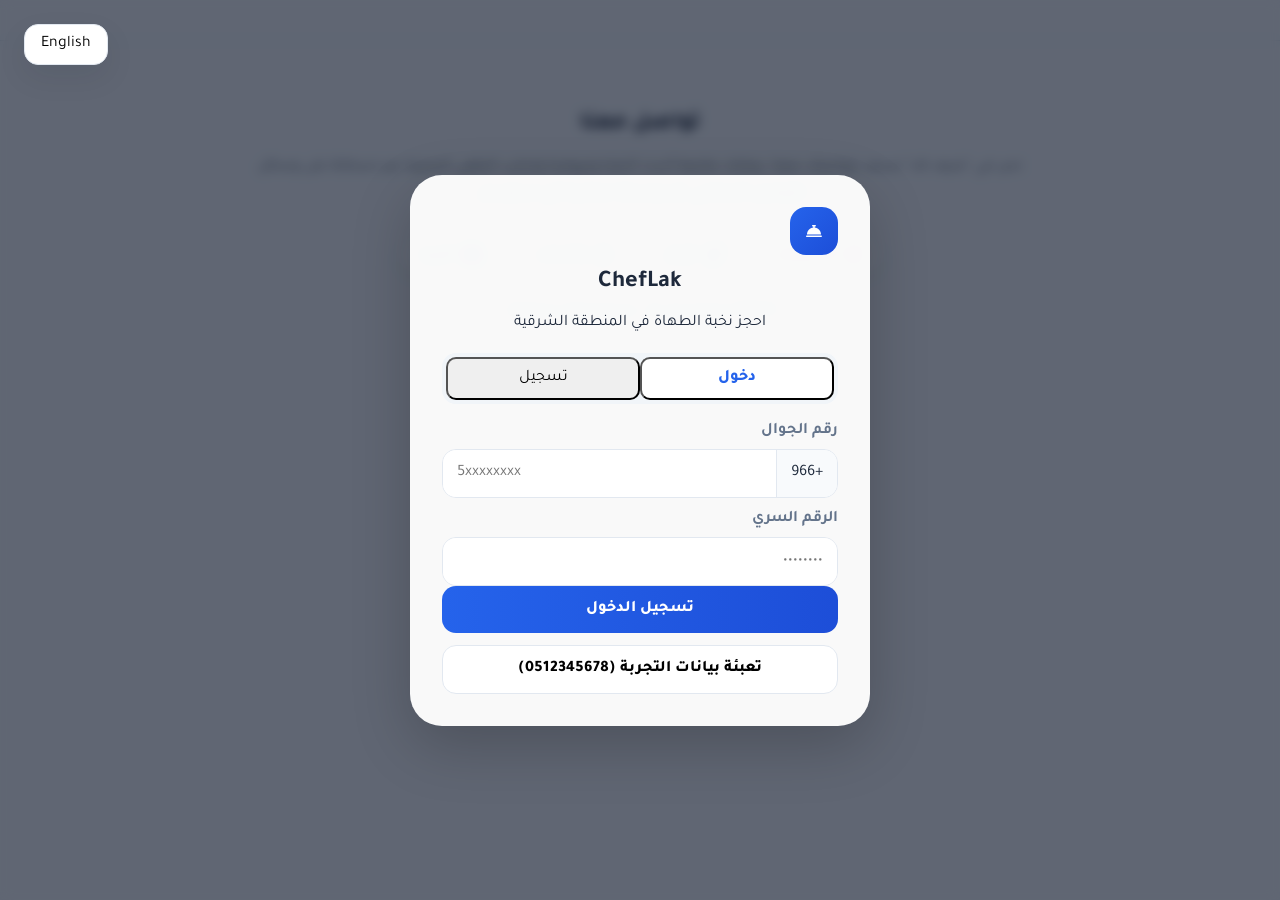
<file: index-3.html>
<!DOCTYPE html>
<html lang="ar" dir="rtl">
<head>
  <meta charset="UTF-8" />
  <meta name="viewport" content="width=device-width, initial-scale=1.0" />
  <title>ChefLak</title>
  <link rel="preconnect" href="https://fonts.googleapis.com">
  <link rel="preconnect" href="https://fonts.gstatic.com" crossorigin>
  <link href="https://fonts.googleapis.com/css2?family=Tajawal:wght@400;500;700;800;900&display=swap" rel="stylesheet">
  <link href="https://cdnjs.cloudflare.com/ajax/libs/font-awesome/6.0.0/css/all.min.css" rel="stylesheet">
  <link rel="stylesheet" href="styles-2.css" />

</head>
<body>
  <div id="image-sources" class="hidden"
    data-hero-image="https://images.unsplash.com/photo-1555939594-58d7cb561ad1?auto=format&fit=crop&w=1600&q=80"
    data-auth-bg-image="https://images.unsplash.com/photo-1542838132-92c53300491e?auto=format&fit=crop&q=80"
    data-chef-1-image="https://user-gen-media-assets.s3.amazonaws.com/gemini_images/5f476a79-8598-4c0c-89d9-3dd7ec013d66.png"
    data-chef-2-image="https://user-gen-media-assets.s3.amazonaws.com/gemini_images/465533eb-ac4e-40ca-9ec1-255eac903471.png"
    data-chef-3-image="https://user-gen-media-assets.s3.amazonaws.com/gemini_images/63b82cc0-bc3f-44d7-b616-5b907321918b.png"
    data-chef-4-image="https://user-gen-media-assets.s3.amazonaws.com/gemini_images/b8fb4a27-f322-4bb0-a8f3-52aab557469b.png"
    data-chef-5-image="https://user-gen-media-assets.s3.amazonaws.com/gemini_images/ea5ab4c0-d017-40d5-9ff3-7e500f79d94f.png"
    data-chef-6-image="https://user-gen-media-assets.s3.amazonaws.com/gemini_images/7d079eb8-f03a-453c-a17d-8d98d0605f5d.png"
    data-chef-1-gallery-1="https://images.unsplash.com/photo-1626200419199-391ae4be7a41?auto=format&fit=crop&w=300&q=80"
    data-chef-1-gallery-2="https://images.unsplash.com/photo-1555939594-58d7cb561ad1?auto=format&fit=crop&w=300&q=80"
    data-chef-2-gallery-1="https://images.unsplash.com/photo-1551024601-bec78aea704b?auto=format&fit=crop&w=300&q=80"
    data-chef-2-gallery-2="https://images.unsplash.com/photo-1464305795204-6f5bbfc7fb81?auto=format&fit=crop&w=300&q=80"
    data-chef-3-gallery-1="https://images.unsplash.com/photo-1473093295043-cdd812d0e601?auto=format&fit=crop&w=300&q=80"
    data-chef-3-gallery-2="https://images.unsplash.com/photo-1551183053-bf91a1d81141?auto=format&fit=crop&w=300&q=80"
    data-chef-4-gallery-1="https://images.unsplash.com/photo-1565557623262-b51c2513a641?auto=format&fit=crop&w=300&q=80"
    data-chef-4-gallery-2="https://images.unsplash.com/photo-1534080564583-6be75777b70a?auto=format&fit=crop&w=300&q=80"
    data-chef-5-gallery-1="https://images.unsplash.com/photo-1568901346375-23c9450c58cd?auto=format&fit=crop&w=300&q=80"
    data-chef-5-gallery-2="https://images.unsplash.com/photo-1520072959219-c595dc870360?auto=format&fit=crop&w=300&q=80"
    data-chef-6-gallery-1="https://images.unsplash.com/photo-1512621776951-a57141f2eefd?auto=format&fit=crop&w=300&q=80"
    data-chef-6-gallery-2="https://images.unsplash.com/photo-1490645935967-10de6ba17061?auto=format&fit=crop&w=300&q=80"
    data-team-1-image="https://ui-avatars.com/api/?name=Ahmed%20Al%20Qaisoum&background=2563EB&color=fff&size=200"
    data-team-2-image="https://ui-avatars.com/api/?name=Hussein%20Al%20Ali&background=1D4ED8&color=fff&size=200"
    data-team-3-image="https://ui-avatars.com/api/?name=Sultan%20Al%20Khalaf&background=3B82F6&color=fff&size=200"
    data-team-4-image="https://ui-avatars.com/api/?name=Fares%20Al%20Dahesh&background=1E3A8A&color=fff&size=200">
  </div>

  <!-- Main app wrapper -->
  <div id="app">

    <!-- Top navigation shown after login -->
    <!-- Navigation Bar -->
<nav id="main-nav" class="navbar hidden">
      <div class="container nav-wrap">
        <button class="brand" data-nav="page-home">
          <span class="brand-icon"><i class="fa-solid fa-bell-concierge"></i></span>
          <span class="brand-text">ChefLak</span>
        </button>
        <div class="nav-actions">
          <button class="nav-btn" data-nav="page-home" data-i18n="nav_home">الرئيسية</button>
          <button class="nav-btn" data-nav="page-orders"><span data-i18n="nav_orders">الطلبات</span><span id="nav-order-count" class="badge hidden">0</span></button>
          <button class="nav-btn" data-nav="page-about" data-i18n="nav_about">عن المنصة</button>
          <button id="lang-btn" class="ghost-btn">English</button>
          <button id="logout-btn" class="icon-btn"><i class="fa-solid fa-arrow-right-from-bracket rtl-flip"></i></button>
        </div>
      </div>
    </nav>

    <button id="login-lang-btn" class="floating-lang">English</button>


    <!-- Login / Register page -->
    <section id="page-login" class="page active auth-page">
      <div class="auth-overlay"></div>
      <div class="auth-card">
        <div class="auth-head">
          <div class="auth-logo"><i class="fa-solid fa-bell-concierge"></i></div>
          <h1>ChefLak</h1>
          <p data-i18n="login_subtitle">احجز نخبة الطهاة في المنطقة الشرقية</p>
        </div>
        <div class="tabs">
          <button id="tab-login" class="tab active" data-auth="login" data-i18n="tab_login">دخول</button>
          <button id="tab-register" class="tab" data-auth="register" data-i18n="tab_register">تسجيل</button>
        </div>

        <form id="form-login" class="auth-form active">
          <label data-i18n="phone_label">رقم الجوال</label>
          <div class="input-row"><span class="prefix">+966</span><input id="login-phone" type="tel" placeholder="5xxxxxxxx" /></div>
          <label data-i18n="password_label">الرقم السري</label>
          <div class="input-row"><input id="login-password" type="password" placeholder="••••••••" /></div>
          <button class="btn primary w-full" type="submit" data-i18n="btn_signin">تسجيل الدخول</button>
          <button id="demo-btn" class="btn outline w-full mt-12" type="button" data-i18n="btn_demo">تعبئة بيانات التجربة (0512345678)</button>
        </form>

        <form id="form-register" class="auth-form">
          <label data-i18n="name_label">الاسم الكامل</label>
          <input id="reg-name" class="input" type="text" placeholder="Hussain AlAli" />
          <label data-i18n="phone_label">رقم الجوال</label>
          <div class="input-row"><span class="prefix">+966</span><input id="reg-phone" type="tel" placeholder="5xxxxxxxx" /></div>
          <label data-i18n="city_label">المدينة</label>
          <select id="reg-city" class="input"><option value="Dammam">الدمام</option><option value="Khobar">الخبر</option><option value="Dhahran">الظهران</option></select>
          <label data-i18n="password_label">الرقم السري</label>
          <input id="reg-password" class="input" type="password" placeholder="••••••••" />
          <button class="btn primary w-full" type="submit" data-i18n="btn_register">إنشاء الحساب</button>
        </form>
      </div>
    </section>


    <!-- Home page with chef cards -->
    <section id="page-home" class="page home-page container">
      <div class="welcome-strip">
        <div class="welcome-user">
          <div class="avatar"><i class="fa-solid fa-user"></i></div>
          <div><p class="muted" data-i18n="welcome_back">أهلاً بك،</p><h2 id="welcome-msg">User</h2></div>
        </div>
        <div class="welcome-count"><span data-i18n="total_bookings">إجمالي الطلبات</span><strong id="home-order-count">0</strong></div>
      </div>

      <div class="hero">
        <div class="hero-bg" aria-hidden="true"></div>
        <div class="hero-overlay">
          <span class="pill" data-i18n="saudi_experience">تجربة طهي أصيلة</span>
          <h2 data-i18n="hero_title">ارتقِ بتجربة تناول الطعام</h2>
          <p data-i18n="hero_subtitle">احجز أفضل الطهاة الخاصين في المنطقة الشرقية لمناسبتك القادمة.</p>
        </div>
      </div>

      <div class="section-head"><span class="bar"></span><h3 data-i18n="home_title">اكتشف الطهاة</h3></div>
      <div id="chefs-container" class="chef-grid"></div>
    </section>


    <!-- Booking modal page -->
    <section id="page-booking" class="page overlay-page">
      <div class="modal">
        <div class="modal-top"><h3 data-i18n="private_dining">تفاصيل الحجز</h3><button class="icon-btn" data-nav="page-home"><i class="fa-solid fa-xmark"></i></button></div>
        <div class="booking-chef">
          <div class="booking-chef-info"><div id="booking-chef-img" class="booking-img" aria-hidden="true"></div><div><h2 id="booking-chef-name"></h2><p>⭐ <span id="booking-rating"></span></p></div></div>
          <div class="price-box"><span data-i18n="rate_label">سعر الساعة</span><strong><span id="booking-rate"></span> <small data-i18n="currency">ر.س</small></strong></div>
        </div>
        <div class="modal-body">
          <div class="gallery-title" data-i18n="gallery_title">الأطباق المميزة</div>
          <div id="booking-gallery" class="gallery"><div class="gallery-item gallery-item-1"></div><div class="gallery-item gallery-item-2"></div></div>
          <div class="two-col mt-16">
            <div><label data-i18n="date_label">التاريخ</label><input id="booking-date" class="input" type="date"></div>
            <div><label data-i18n="time_label">الوقت</label><input class="input" type="time"></div>
          </div>
          <div class="mt-16"><label data-i18n="address_label">العنوان</label><input id="address-placeholder" class="input" type="text" placeholder="المدينة، الشارع..."></div>
          <div class="gallery-title mt-16" data-i18n="duration_label">المدة</div>
          <div class="hour-grid">
            <button class="hour-btn" data-hours="2">2</button>
            <button class="hour-btn selected" data-hours="4">4</button>
            <button class="hour-btn" data-hours="6">6</button>
            <button class="hour-btn" data-hours="8">8</button>
          </div>
          <div class="summary mt-16">
            <div class="row"><span id="calc-breakdown">4 × 150</span><span id="calc-subtotal">600</span></div>
            <div class="row border-top"><span data-i18n="service_fee">رسوم الخدمة</span><span>30 <span data-i18n="currency">ر.س</span></span></div>
            <div class="row total"><span data-i18n="total_label">الإجمالي</span><strong><span id="calc-total">630</span> <small data-i18n="currency">ر.س</small></strong></div>
          </div>
          <div id="booking-error" class="error hidden"></div><button id="proceed-btn" class="btn primary w-full mt-16" data-i18n="btn_proceed">إتمام الدفع</button>
        </div>
      </div>
    </section>


    <!-- Payment page -->
    <section id="page-payment" class="page overlay-page white-bg">
      <div class="pay-box">
        <button class="back-link" data-nav="page-booking"><i class="fa-solid fa-arrow-right rtl-flip"></i> <span data-i18n="cancel_return">رجوع</span></button>
        <div class="pay-head"><h2 data-i18n="secure_payment">الدفع</h2></div>
        <div class="amount-box"><span data-i18n="total_due">المبلغ المطلوب</span><strong><span id="payment-total">630</span> <small data-i18n="currency">ر.س</small></strong></div>
        <div id="pay-error" class="error hidden"><span id="pay-error-text"></span></div>
        <form id="payment-form">
          <label data-i18n="card_number">رقم البطاقة</label><input id="pay-card" class="input" type="text" placeholder="0000 0000 0000 0000">
          <div class="two-col mt-16"><div><label data-i18n="expiry_date">الانتهاء</label><input id="pay-expiry" class="input" type="text" placeholder="MM/YY"></div><div><label data-i18n="cvv_code">CVV</label><input id="pay-cvv" class="input" type="password" placeholder="123"></div></div>
          <button class="btn dark w-full mt-16" type="submit" data-i18n="btn_pay">ادفع الآن</button>
        </form>
      </div>
    </section>


    <!-- Success confirmation page -->
    <section id="page-success" class="page overlay-page white-bg">
      <div class="success-box">
        <div class="success-icon"><i class="fa-solid fa-check"></i></div>
        <h2 data-i18n="booking_confirmed">تم التأكيد!</h2>
        <p data-i18n="success_msg">الشيف جاهز لخدمتك في مناسبتك.</p>
        <div class="receipt"><div class="row"><span data-i18n="ref_number">المرجع</span><strong id="success-ref">CL-0000</strong></div><div class="row"><span data-i18n="chef_name">الشيف</span><strong id="success-chef"></strong></div><div class="row"><span data-i18n="total_paid">المدفوع</span><strong id="success-paid"></strong></div></div>
        <button class="btn primary w-full" data-nav="page-orders" data-i18n="go_orders">عرض الطلب</button>
        <button class="btn outline w-full mt-12" data-nav="page-home" data-i18n="back_home">الرئيسية</button>
      </div>
    </section>


    <!-- Orders history page -->
    <section id="page-orders" class="page container orders-page">
      <div class="section-head between"><h2 data-i18n="my_bookings">طلباتي</h2><div class="count-pill"><span id="page-order-count">0</span></div></div>
      <div id="orders-container"></div>
    </section>


    <!-- About page -->
    <section id="page-about" class="page container about-page">
      <div class="about-head"><div class="auth-logo small"><i class="fa-solid fa-bell-concierge"></i></div><h2 data-i18n="about_title">عن شيف لك</h2><p data-i18n="about_desc">"شيف لك" منصة متخصصة تربط العملاء بطهاة محترفين لتقديم تجارب طهي مميزة في المنازل والمناسبات الخاصة. نستهدف الأفراد، العائلات، والفعاليات، ونوفر إمكانية حجز طهاة متخصصين في مختلف أنواع الأطباق، مع تجربة حجز سهلة وسريعة تلبي احتياجات العملاء بكفاءة. نخدم حالياً المنطقة الشرقية، وتشمل: الدمام، الخبر، الظهران، بالإضافة إلى بعض المناطق القريبة، وذلك حسب توفر الطهاة</p></div>
      <div id="team-container" class="team-grid"></div>
    </section>
  </div>
  <script src="script.js"></script>

        <!-- =====================================================
    Footer Section
    ===================================================== -->
    <footer class="site-footer">
        <div class="footer-inner">
            <h3 class="footer-title" data-i18n="footer_contact">تواصل معنا</h3>
            <p class="footer-desc" data-i18n="footer_desc">
                نحن في "شيف لك" نسعد بتواصلك معنا. يمكنك متابعة أحدث أخبارنا وعروضنا وتجارب الطهي المميزة عبر حساباتنا على وسائل التواصل الاجتماعي، أو مراسلتنا مباشرة لأي استفسار.
            </p>
            <div class="footer-links">
                <a href="https://instagram.com/" target="_blank" class="footer-social-btn footer-social-btn--instagram">
                    <i class="fa-brands fa-instagram"></i>
                    <span data-i18n="footer_instagram">انستقرام</span>
                </a>
                <a href="https://twitter.com/" target="_blank" class="footer-social-btn footer-social-btn--twitter">
                    <i class="fa-brands fa-twitter"></i>
                    <span data-i18n="footer_twitter">تويتر</span>
                </a>
                <a href="https://wa.me/966500000000" target="_blank" class="footer-social-btn footer-social-btn--whatsapp">
                    <i class="fa-brands fa-whatsapp"></i>
                    <span data-i18n="footer_whatsapp">واتساب</span>
                </a>
                <a href="mailto:Support@cheflk.com" class="footer-social-btn footer-social-btn--email">
                    <i class="fa-solid fa-envelope"></i>
                    <span data-i18n="footer_email">البريد</span>
                </a>
            </div>
            <p class="footer-copy" data-i18n="footer_copy">
                &copy; 2026 منصة شيف لك. جميع الحقوق محفوظة.
            </p>
        </div>
    </footer>
</body>
</html>
</file>
<file: styles-2.css>
/* =========================================================
   ChefLak Stylesheet
   ---------------------------------------------------------
   1) Base / Reset
   2) Utilities
   3) Navigation
   4) Auth Page
   5) Home Page
   6) Cards
   7) Modal / Booking / Payment / Success
   8) Orders / About
   9) Images (CSS Variables)
  10) Card & Button Hover Effects
  11) Footer
  12) Responsive
   ========================================================= */

:root {
  --bg: #f8fafc;
  --card: #ffffff;
  --text: #1e293b;
  --muted: #64748b;
  --line: #e2e8f0;
  --primary: #2563eb;
  --primary-dark: #1d4ed8;
  --primary-soft: #eff6ff;
  --danger: #ef4444;
  --success: #16a34a;
  --dark: #0f172a;
  --radius: 18px;
  --shadow: 0 12px 30px rgba(15, 23, 42, 0.08);
}

/* Base / Reset */
* {
  box-sizing: border-box;
}

body {
  margin: 0;
  font-family: 'Tajawal', sans-serif;
  background: var(--bg);
  color: var(--text);
}

button,
input,
select {
  font: inherit;
}

label {
  display: block;
  margin: 12px 0 8px;
  font-weight: 700;
  color: var(--muted);
}

/* Utilities */
.hidden {
  display: none !important;
}

.page {
  display: none;
}

.page.active {
  display: block;
}

.overlay-page.active {
  display: flex;
}

.auth-form {
  display: none;
}

.auth-form.active {
  display: block;
}

.container {
  max-width: 1200px;
  margin: auto;
  padding: 24px;
}

.w-full {
  width: 100%;
}

.mt-12 {
  margin-top: 12px;
}

.mt-16 {
  margin-top: 16px;
}

.muted {
  color: var(--muted);
}

.rtl-flip {
  transform: scaleX(-1);
}

/* Form Controls */
.input,
.input-row {
  width: 100%;
  border: 1px solid var(--line);
  background: #ffffff;
  border-radius: 14px;
  padding: 14px;
}

.input-row {
  display: flex;
  align-items: center;
  padding: 0;
  overflow: hidden;
}

.input-row input {
  border: 0;
  padding: 14px;
  flex: 1;
}

.prefix {
  padding: 14px;
  background: #f8fafc;
  border-inline-end: 1px solid var(--line);
}

/* Buttons */
.btn {
  border: none;
  border-radius: 14px;
  padding: 14px 18px;
  font-weight: 800;
  cursor: pointer;
}

.btn.primary {
  background: linear-gradient(90deg, var(--primary), var(--primary-dark));
  color: #ffffff;
}

.btn.outline {
  background: #ffffff;
  border: 1px solid var(--line);
}

.btn.dark {
  background: var(--dark);
  color: #ffffff;
}

/* Navigation */
.navbar {
  background: #ffffff;
  border-bottom: 1px solid var(--line);
  position: sticky;
  top: 0;
  z-index: 20;
}

.nav-wrap {
  display: flex;
  justify-content: space-between;
  align-items: center;
  padding-top: 14px;
  padding-bottom: 14px;
}

.brand {
  display: flex;
  align-items: center;
  gap: 12px;
}

.brand-icon,
.auth-logo {
  width: 48px;
  height: 48px;
  border-radius: 16px;
  background: linear-gradient(135deg, var(--primary), var(--primary-dark));
  color: #ffffff;
  display: grid;
  place-items: center;
}

.auth-logo.small {
  width: 64px;
  height: 64px;
  margin: auto;
}

.brand-text {
  font-weight: 900;
  font-size: 28px;
}

.nav-actions {
  display: flex;
  align-items: center;
  gap: 12px;
}

.nav-btn,
.ghost-btn,
.icon-btn {
  background: #ffffff;
  border: 1px solid var(--line);
  padding: 10px 14px;
  border-radius: 12px;
}

.nav-btn.active {
  color: var(--primary);
  border-color: #bfdbfe;
  background: var(--primary-soft);
}

.icon-btn {
  width: 44px;
  height: 44px;
  display: grid;
  place-items: center;
}

.badge {
  background: var(--danger);
  color: #ffffff;
  border-radius: 999px;
  padding: 2px 7px;
  font-size: 12px;
  margin-inline-start: 6px;
}

.floating-lang {
  position: fixed;
  top: 24px;
  inset-inline-end: 24px;
  z-index: 30;
  background: #ffffff;
  border: 1px solid var(--line);
  padding: 10px 16px;
  border-radius: 14px;
  box-shadow: var(--shadow);
}

/* Auth Page */
.auth-page {
  width: 100%;
  min-height: 100vh;
  position: fixed;
  inset: 0;
  padding: 24px;
  background: var(--auth-bg-image) center / cover;
}

.auth-page.active {
  display: flex !important;
  align-items: center;
  justify-content: center;
}

.auth-overlay {
  position: absolute;
  inset: 0;
  background: rgba(15, 23, 42, 0.65);
  backdrop-filter: blur(6px);
}

.auth-card {
  position: relative;
  z-index: 1;
  width: min(92vw, 460px);
  margin: auto;
  padding: 32px;
  border-radius: 32px;
  background: rgba(255, 255, 255, 0.96);
  box-shadow: 0 20px 60px rgba(0, 0, 0, 0.2);
}

.auth-head {
  text-align: center;
  margin-bottom: 20px;
}

.auth-head h1 {
  margin: 14px 0 6px;
}

.tabs {
  display: flex;
  background: #f1f5f9;
  border-radius: 14px;
  padding: 4px;
  margin-bottom: 18px;
}

.tab {
  flex: 1;
  padding: 10px;
  border-radius: 10px;
}

.tab.active {
  background: #ffffff;
  color: var(--primary);
  font-weight: 800;
}

/* Home Page */
.welcome-strip {
  display: flex;
  justify-content: space-between;
  align-items: center;
  background: #ffffff;
  border: 1px solid var(--line);
  padding: 20px;
  border-radius: var(--radius);
  margin: 24px 0;
}

.welcome-user {
  display: flex;
  align-items: center;
  gap: 14px;
}

.avatar {
  width: 54px;
  height: 54px;
  border-radius: 50%;
  background: var(--primary-soft);
  color: var(--primary);
  display: grid;
  place-items: center;
}

.welcome-count {
  display: flex;
  flex-direction: column;
  gap: 6px;
  background: #ffffff;
}

.welcome-count strong {
  font-size: 28px;
  color: var(--primary);
}

.hero {
  position: relative;
  height: 360px;
  border-radius: 32px;
  overflow: hidden;
  box-shadow: var(--shadow);
  margin-bottom: 28px;
}

.hero-overlay {
  position: absolute;
  inset: 0;
  display: flex;
  flex-direction: column;
  justify-content: flex-end;
  padding: 32px;
  color: #ffffff;
  background: linear-gradient(to top, rgba(15, 23, 42, 0.85), rgba(15, 23, 42, 0.25));
}

.pill {
  display: inline-block;
  width: max-content;
  margin-bottom: 10px;
  padding: 6px 14px;
  border-radius: 999px;
  background: rgba(37, 99, 235, 0.9);
}

.section-head {
  display: flex;
  align-items: center;
  gap: 10px;
  margin-bottom: 18px;
}

.section-head.between {
  justify-content: space-between;
}

.bar {
  width: 8px;
  height: 28px;
  background: var(--primary);
  border-radius: 999px;
}

/* Cards */
.chef-grid,
.team-grid {
  display: grid;
  grid-template-columns: repeat(auto-fit, minmax(300px, 1fr));
  gap: 24px;
}

.chef-card,
.team-card,
.order-card {
  background: #ffffff;
  border: 1px solid #eef2f7;
  border-radius: var(--radius);
  box-shadow: var(--shadow);
}

.chef-card {
  padding: 12px;
  display: flex;
  flex-direction: column;
}

.chef-media {
  position: relative;
  height: 220px;
  border-radius: 18px;
  overflow: hidden;
}

.chef-media::after {
  content: '';
  position: absolute;
  inset: 0;
  background: linear-gradient(to top, rgba(15, 23, 42, 0.8), transparent);
}

.rate-chip {
  position: absolute;
  top: 12px;
  inset-inline-end: 12px;
  z-index: 1;
  background: #ffffff;
  padding: 6px 10px;
  border-radius: 12px;
  font-weight: 800;
}

.chef-name {
  position: absolute;
  right: 0;
  left: 0;
  bottom: 14px;
  z-index: 1;
  text-align: center;
  color: #ffffff;
  font-size: 28px;
  font-weight: 900;
}

.chef-body {
  display: flex;
  flex: 1;
  flex-direction: column;
  gap: 12px;
  padding: 14px 8px 4px;
  text-align: center;
}

.chef-meta {
  color: var(--primary);
  font-weight: 700;
}

.tags {
  display: flex;
  justify-content: center;
  gap: 8px;
  flex-wrap: wrap;
}

.tag {
  background: var(--primary-soft);
  color: var(--primary);
  padding: 6px 12px;
  border-radius: 999px;
  font-size: 13px;
  font-weight: 800;
}

.chef-footer {
  display: flex;
  justify-content: space-between;
  align-items: center;
  margin-top: auto;
  padding-top: 8px;
}

.price {
  font-size: 30px;
  font-weight: 900;
}

.price small {
  font-size: 12px;
  color: var(--muted);
}

/* Modal / Booking / Payment / Success */
.overlay-page {
  position: fixed;
  inset: 0;
  z-index: 40;
  align-items: center;
  justify-content: center;
  padding: 24px;
  background: rgba(15, 23, 42, 0.55);
  backdrop-filter: blur(5px);
}

.overlay-page.white-bg {
  background: #ffffff;
}

.modal,
.pay-box,
.success-box {
  width: min(92vw, 720px);
  max-height: 92vh;
  overflow: auto;
  background: #ffffff;
  border-radius: 30px;
  box-shadow: 0 30px 80px rgba(15, 23, 42, 0.18);
}

.pay-box,
.success-box {
  width: min(92vw, 460px);
  padding: 28px;
}

.modal-top {
  display: flex;
  justify-content: space-between;
  align-items: center;
  padding: 18px 22px;
  border-bottom: 1px solid var(--line);
  background: #f8fafc;
}

.booking-chef {
  display: flex;
  justify-content: space-between;
  align-items: center;
  padding: 22px;
}

.booking-chef-info {
  display: flex;
  align-items: center;
  gap: 14px;
}

.booking-img {
  width: 80px;
  height: 80px;
  border-radius: 18px;
}

.price-box {
  background: #f8fafc;
  border: 1px solid var(--line);
  padding: 14px 16px;
  border-radius: 18px;
}

.modal-body {
  padding: 0 22px 22px;
  background: #f8fafc;
}

.gallery-title {
  margin-bottom: 10px;
  font-weight: 800;
  color: var(--muted);
}

.gallery {
  display: flex;
  gap: 10px;
  overflow: auto;
  padding-bottom: 6px;
}

.gallery-item {
  width: 130px;
  height: 84px;
  flex: 0 0 auto;
  border: 1px solid var(--line);
  border-radius: 14px;
}

.two-col {
  display: grid;
  grid-template-columns: 1fr 1fr;
  gap: 14px;
}

.hour-grid {
  display: grid;
  grid-template-columns: repeat(4, 1fr);
  gap: 10px;
}

.hour-btn {
  padding: 12px;
  border: 1px solid var(--line);
  background: #ffffff;
  border-radius: 14px;
  font-weight: 800;
}

.hour-btn.selected {
  background: var(--primary-soft);
  color: var(--primary);
  border-color: #93c5fd;
}

.summary {
  background: #ffffff;
  border: 1px solid var(--line);
  border-radius: 20px;
  padding: 18px;
}

.row {
  display: flex;
  justify-content: space-between;
  align-items: center;
  padding: 10px 0;
}

.border-top {
  border-top: 1px dashed var(--line);
}

.total strong {
  font-size: 28px;
  color: var(--primary);
}

.back-link {
  margin-bottom: 16px;
  padding: 0;
  background: none;
  border: none;
  color: var(--muted);
  font-weight: 700;
}

.pay-head {
  display: flex;
  justify-content: space-between;
  align-items: center;
  margin-bottom: 16px;
}

.amount-box {
  margin-bottom: 16px;
  padding: 18px;
  border: 1px solid #dbeafe;
  border-radius: 20px;
  background: var(--primary-soft);
  text-align: center;
}

.amount-box strong {
  display: block;
  font-size: 36px;
  margin-top: 8px;
}

.error {
  margin-bottom: 14px;
  padding: 12px;
  border: 1px solid #fecaca;
  border-radius: 14px;
  background: #fef2f2;
  color: #b91c1c;
}

.success-box {
  text-align: center;
}

.success-icon {
  width: 90px;
  height: 90px;
  margin: 0 auto 18px;
  border-radius: 50%;
  background: var(--success);
  color: #ffffff;
  display: grid;
  place-items: center;
  font-size: 36px;
}

.receipt {
  margin: 16px 0;
  padding: 16px;
  border: 1px solid var(--line);
  border-radius: 18px;
  background: #f8fafc;
  text-align: start;
}

/* =====================================================
   Orders & About Section
===================================================== */

.orders-page,
.about-page {
  padding: 48px 20px;
}

/* =====================================================
   About Header Section
===================================================== */

.about-head {
  max-width: 850px;
  margin: 0 auto 50px;
  padding: 40px 30px;

  background: var(--card);
  backdrop-filter: none;

  border-radius: var(--radius);
  border: 1px solid rgba(255, 255, 255, 0.3);

  box-shadow:
    0 10px 30px rgba(0, 0, 0, 0.08),
    0 4px 12px rgba(0, 0, 0, 0.04);

  text-align: center;
  transition: all 0.3s ease;
}

/* حركة بسيطة عند المرور */
.about-head:hover {
  transform: translateY(-2px);

  box-shadow:
    0 18px 40px rgba(0, 0, 0, 0.12),
    0 6px 18px rgba(0, 0, 0, 0.08);
}

/* عنوان القسم */
.about-head h2 {
  font-size: 1.8rem;
  font-weight: 800;
  color: var(--dark);

  margin-top: 18px;
  margin-bottom: 20px;

  position: relative;
}

/* خط تحت العنوان */
.about-head h2::after {
  content: "";

  width: 70px;
  height: 4px;

  background: var(--primary);

  border-radius: 999px;

  position: absolute;
  bottom: -10px;
  left: 50%;

  transform: translateX(-50%);
}

/* وصف المنصة */
.about-head p {
  margin-top: 28px;

  font-size: 1.05rem;
  line-height: 2.1;

  color: #4b5563;

  text-align: center;

  padding: 0 10px;
}

/* أيقونة القسم */
.about-head .auth-logo.small {
  width: 90px;
  height: 90px;

  margin: 0 auto;

  display: flex;
  align-items: center;
  justify-content: center;

  border-radius: 50%;

  background: var(--primary);

  color: white;
  font-size: 34px;

  box-shadow: 0 10px 25px rgba(0, 0, 0, 0.15);
}

.count-pill {
  background: var(--primary-soft);
  color: var(--primary);

  padding: 8px 14px;

  border-radius: 999px;
  font-weight: 800;
}

/* =====================================================
   Team Cards
===================================================== */

.team-card {
  padding: 28px;
  text-align: center;

  border-radius: 22px;

  background: white;

  transition:
    transform 0.3s ease,
    box-shadow 0.3s ease;

  box-shadow: 0 6px 20px rgba(0, 0, 0, 0.06);
}

.team-card:hover {
  transform: translateY(-3px);
  box-shadow: 0 10px 20px rgba(0, 0, 0, 0.08);
}

.team-avatar {
  width: 96px;
  height: 96px;

  margin: 0 auto 16px;

  border-radius: 50%;

  border: 4px solid rgba(255, 179, 71, 0.3);

  object-fit: cover;
}

/* =====================================================
   Order Card
===================================================== */

.order-card {
  position: relative;

  margin-bottom: 20px;
  padding: 24px;

  border-radius: 20px;

  background: white;

  box-shadow: 0 8px 24px rgba(0, 0, 0, 0.06);
}

.order-top {
  display: flex;
  justify-content: space-between;
  align-items: center;

  gap: 12px;

  margin-bottom: 18px;
  padding-bottom: 16px;

  border-bottom: 1px solid #eef2f7;
}

/* حالة الطلب */
.status-pill {
  background: var(--primary-soft);
  color: var(--primary);

  padding: 7px 12px;

  border-radius: 999px;

  font-size: 12px;
  font-weight: 800;
}

/* Progress Bar */
.progress {
  height: 10px;

  background: #e2e8f0;

  border-radius: 999px;
  overflow: hidden;
}

.progress > span {
  display: block;

  width: 33%;
  height: 100%;

  background: var(--primary);
}

/* Responsive */
@media (max-width: 760px) {
  .nav-actions {
    gap: 8px;
  }

  .nav-btn {
    display: none;
  }

  .hero {
    height: 300px;
  }

  .two-col {
    grid-template-columns: 1fr;
  }

  .welcome-strip,
  .booking-chef,
  .order-top {
    flex-direction: column;
    align-items: flex-start;
  }

  .chef-grid,
  .team-grid {
    grid-template-columns: 1fr;
  }

  .about-head {
    padding: 30px 20px;
  }

  .about-head h2 {
    font-size: 1.6rem;
  }

  .about-head p {
    font-size: 0.95rem;
    line-height: 1.9;
    text-align: right;
  }

  .price {
    font-size: 26px;
  }
}

.hero-bg {
  position: absolute;
  inset: 0;
  background-image: var(--hero-image);
  background-position: center;
  background-size: cover;
  background-repeat: no-repeat;
}

.chef-photo,
.booking-img,
.gallery-item,
.team-avatar {
  background-position: center;
  background-size: cover;
  background-repeat: no-repeat;
}

/* Image mapping from CSS variables */
.chef-photo-1 { background-image: var(--chef-1-image); }
.booking-chef-1 { background-image: var(--chef-1-image); }
.gallery-chef-1-1 { background-image: var(--chef-1-gallery-1); }
.gallery-chef-1-2 { background-image: var(--chef-1-gallery-2); }
.chef-photo-2 { background-image: var(--chef-2-image); }
.booking-chef-2 { background-image: var(--chef-2-image); }
.gallery-chef-2-1 { background-image: var(--chef-2-gallery-1); }
.gallery-chef-2-2 { background-image: var(--chef-2-gallery-2); }
.chef-photo-3 { background-image: var(--chef-3-image); }
.booking-chef-3 { background-image: var(--chef-3-image); }
.gallery-chef-3-1 { background-image: var(--chef-3-gallery-1); }
.gallery-chef-3-2 { background-image: var(--chef-3-gallery-2); }
.chef-photo-4 { background-image: var(--chef-4-image); }
.booking-chef-4 { background-image: var(--chef-4-image); }
.gallery-chef-4-1 { background-image: var(--chef-4-gallery-1); }
.gallery-chef-4-2 { background-image: var(--chef-4-gallery-2); }
.chef-photo-5 { background-image: var(--chef-5-image); }
.booking-chef-5 { background-image: var(--chef-5-image); }
.gallery-chef-5-1 { background-image: var(--chef-5-gallery-1); }
.gallery-chef-5-2 { background-image: var(--chef-5-gallery-2); }
.chef-photo-6 { background-image: var(--chef-6-image); }
.booking-chef-6 { background-image: var(--chef-6-image); }
.gallery-chef-6-1 { background-image: var(--chef-6-gallery-1); }
.gallery-chef-6-2 { background-image: var(--chef-6-gallery-2); }
.team-avatar-1 { background-image: var(--team-1-image); }
.team-avatar-2 { background-image: var(--team-2-image); }
.team-avatar-3 { background-image: var(--team-3-image); }
.team-avatar-4 { background-image: var(--team-4-image); }

#page-booking[data-chef-id="1"] .booking-img { background-image: var(--chef-1-image); }
#page-booking[data-chef-id="2"] .booking-img { background-image: var(--chef-2-image); }
#page-booking[data-chef-id="3"] .booking-img { background-image: var(--chef-3-image); }
#page-booking[data-chef-id="4"] .booking-img { background-image: var(--chef-4-image); }
#page-booking[data-chef-id="5"] .booking-img { background-image: var(--chef-5-image); }
#page-booking[data-chef-id="6"] .booking-img { background-image: var(--chef-6-image); }

#page-booking[data-chef-id="1"] .gallery-item-1 { background-image: var(--chef-1-gallery-1); }
#page-booking[data-chef-id="1"] .gallery-item-2 { background-image: var(--chef-1-gallery-2); }
#page-booking[data-chef-id="2"] .gallery-item-1 { background-image: var(--chef-2-gallery-1); }
#page-booking[data-chef-id="2"] .gallery-item-2 { background-image: var(--chef-2-gallery-2); }
#page-booking[data-chef-id="3"] .gallery-item-1 { background-image: var(--chef-3-gallery-1); }
#page-booking[data-chef-id="3"] .gallery-item-2 { background-image: var(--chef-3-gallery-2); }
#page-booking[data-chef-id="4"] .gallery-item-1 { background-image: var(--chef-4-gallery-1); }
#page-booking[data-chef-id="4"] .gallery-item-2 { background-image: var(--chef-4-gallery-2); }
#page-booking[data-chef-id="5"] .gallery-item-1 { background-image: var(--chef-5-gallery-1); }
#page-booking[data-chef-id="5"] .gallery-item-2 { background-image: var(--chef-5-gallery-2); }
#page-booking[data-chef-id="6"] .gallery-item-1 { background-image: var(--chef-6-gallery-1); }
#page-booking[data-chef-id="6"] .gallery-item-2 { background-image: var(--chef-6-gallery-2); }

#team-container .team-card:nth-child(1) .team-avatar { background-image: var(--team-1-image); }
#team-container .team-card:nth-child(2) .team-avatar { background-image: var(--team-2-image); }
#team-container .team-card:nth-child(3) .team-avatar { background-image: var(--team-3-image); }
#team-container .team-card:nth-child(4) .team-avatar { background-image: var(--team-4-image); }

/* =====================================================
   Card Hover Effects
===================================================== */

.card,
.chef-card,
.team-card,
.order-card,
.service-card,
.menu-card {
  transition:
    transform 0.3s ease,
    box-shadow 0.3s ease,
    border-color 0.3s ease;
}

.card:hover,
.chef-card:hover,
.team-card:hover,
.order-card:hover,
.service-card:hover,
.menu-card:hover {
  transform: translateY(-4px);

  box-shadow: 0 12px 24px rgba(0, 0, 0, 0.10);

  border-color: rgba(139, 92, 246, 0.25);
}

/* =====================================================
   Book Now Button Hover
===================================================== */

.book-btn:hover {
  background: var(--primary-dark) !important;
  border-color: var(--primary-dark) !important;
  color: #ffffff !important;
  transform: translateY(-2px);
  transition: all 0.2s ease;
}

/* =====================================================
   Footer
   ===================================================== */

.site-footer {
  background-color: var(--bg);
  border-top: 1px solid var(--line);
  margin-top: 40px;
  padding: 48px 20px 32px;
  text-align: center;
}

.footer-inner {
  max-width: 800px;
  margin: 0 auto;
}

.footer-title {
  color: var(--dark);
  font-weight: 800;
  font-size: 1.4rem;
  margin-bottom: 12px;
}

.footer-desc {
  color: #4b5563;
  line-height: 1.8;
  margin-bottom: 28px;
  font-size: 0.95rem;
}

.footer-links {
  display: flex;
  justify-content: center;
  gap: 14px;
  flex-wrap: wrap;
  margin-bottom: 28px;
}

.footer-social-btn {
  display: flex;
  align-items: center;
  gap: 8px;
  background: #ffffff;
  padding: 10px 20px;
  border-radius: 999px;
  text-decoration: none;
  font-weight: 700;
  font-size: 0.9rem;
  border: 1px solid var(--line);
  box-shadow: 0 4px 10px rgba(0, 0, 0, 0.05);
  transition: transform 0.2s ease, box-shadow 0.2s ease;
}

.footer-social-btn:hover {
  transform: translateY(-2px);
  box-shadow: 0 8px 18px rgba(0, 0, 0, 0.1);
}

.footer-social-btn i {
  font-size: 1.1rem;
}

.footer-social-btn--instagram { color: #E1306C; }
.footer-social-btn--twitter   { color: #1DA1F2; }
.footer-social-btn--whatsapp  { color: #25D366; }
.footer-social-btn--email     { color: var(--primary); }

.footer-copy {
  color: #94a3b8;
  font-size: 0.85rem;
  margin-top: 8px;
}

@media (max-width: 760px) {
  .footer-links {
    gap: 10px;
  }

  .footer-social-btn {
    padding: 9px 16px;
    font-size: 0.85rem;
  }

  .footer-title {
    font-size: 1.2rem;
  }
}
</file>
